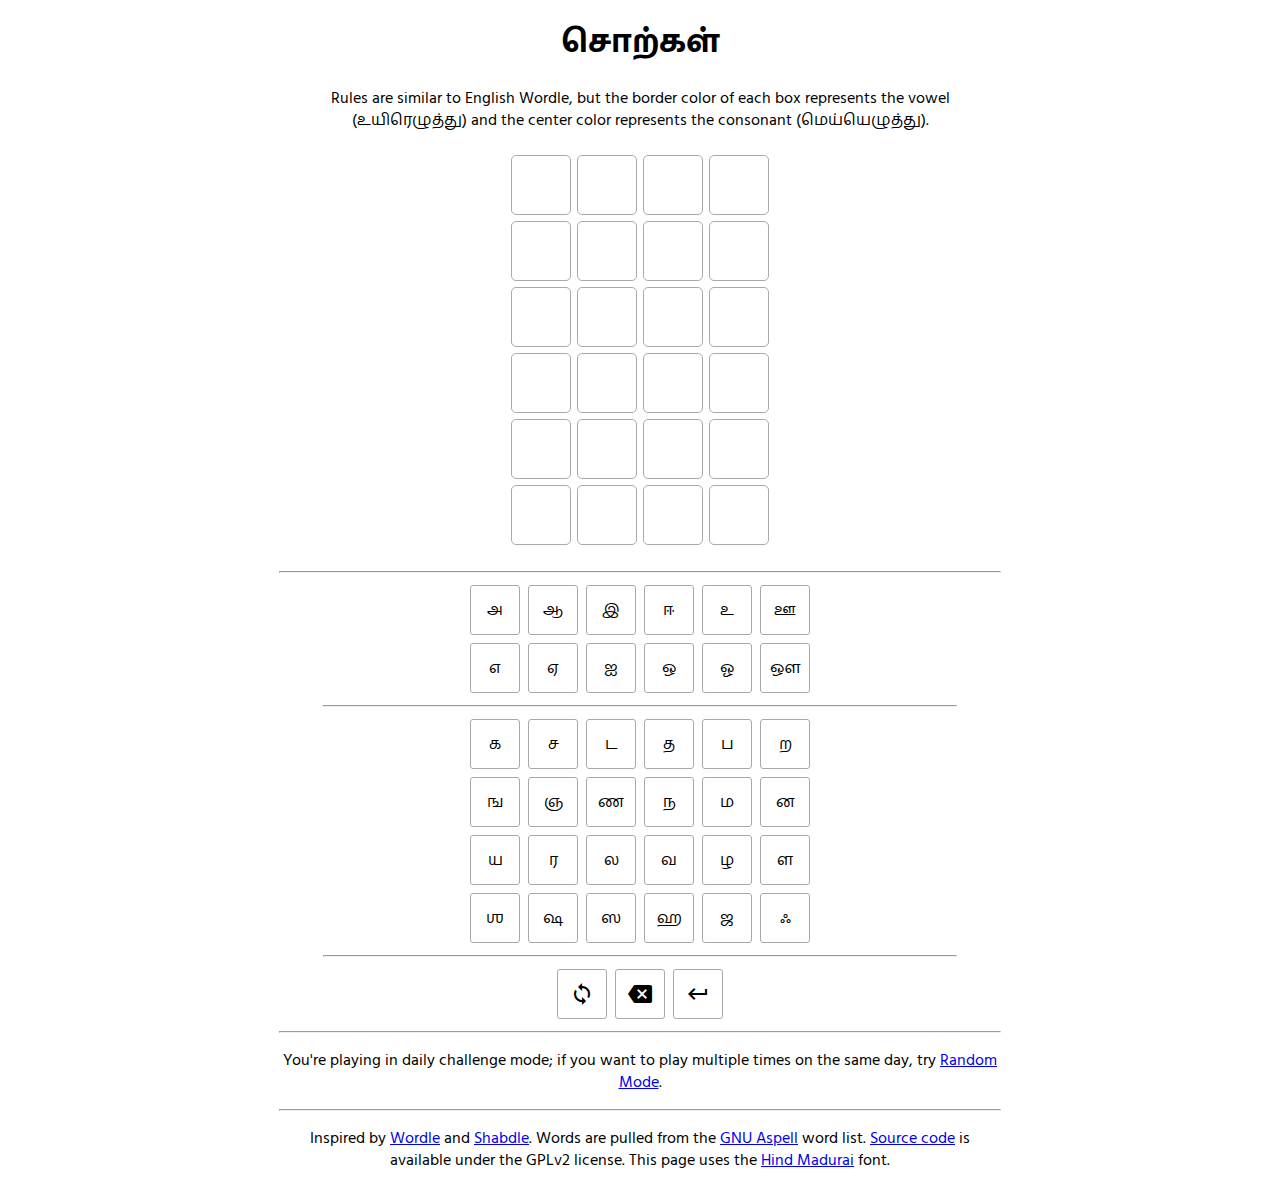
<file: index.html>
<!doctype html>
<html lang="en">
  <head>
    <title>சொற்கள்</title>
    <meta charset="utf-8"/>
    <meta property="og:title" content="சொற்கள் (Tamil Wordle)" />
    <meta property="og:description" content="A Wordle-like game using Tamil 
    words." />
    <meta property="og:type" content="website" />
    <meta property="og:url" content="https://aks.io/tamil-wordle" />
    <meta property="og:url" content="https://aks.io/tamil-wordle" />
    <meta name="author" content="Akshay Srivatsan" />
    <meta name="description" content="A Wordle-like game using Tamil words." />
    <link rel="shortcut icon" href="https://aks.io/assets/img/favicon.png" />

    <meta name="viewport" content="width=device-width, initial-scale=1">
    <link rel="preconnect" href="https://fonts.googleapis.com">
    <link rel="preconnect" href="https://fonts.gstatic.com" crossorigin>
    <link href="https://fonts.googleapis.com/icon?family=Material+Icons" rel="stylesheet">
   <link href="https://fonts.googleapis.com/css2?family=Hind&family=Hind+Madurai&display=swap" rel="stylesheet"> 
   <link href="index.css" rel="stylesheet"> 
  </head>
  <body>
    <h1>சொற்கள்</h1>
    <p>Rules are similar to English Wordle, but the border color of each box 
    represents the vowel (உயிரெழுத்து) and the center color represents the consonant 
    (மெய்யெழுத்து).</p>
    <p class="show-in-random-mode hidden">
    You are playing in random mode; every time you visit this page, you'll get 
    a new word.  If you want to play the daily challenge, try <a 
    href="?">Wordle Mode</a>.
    </p>
    <div id="container">
      <div id="guesses">
        <!-- populated by JS -->
      </div>
    </div>
    <div id="message">
      <!-- populated from JS -->
    </div>
    <div id="link">
      <!-- populated from JS -->
    </div>
    <div id="copycontainer">
      <button id="copyresults">Copy results to clipboard</button>
    </div>
    <hr/>
    <div id="keyboard">
      <div id="vowels">
        <div>
          <div id="a" class="vowel">அ</div>
          <div id="aa" class="vowel">ஆ</div>
          <div id="i" class="vowel">இ</div>
          <div id="ii" class="vowel">ஈ</div>
          <div id="u" class="vowel">உ</div>
          <div id="uu" class="vowel">ஊ</div>
        </div>
        <div>
          <div id="e" class="vowel">எ</div>
          <div id="ee" class="vowel">ஏ</div>
          <div id="ai" class="vowel">ஐ</div>
          <div id="o" class="vowel">ஒ</div>
          <div id="oo" class="vowel">ஓ</div>
          <div id="au" class="vowel">ஔ</div>
        </div>
      </div>
      <hr/>
      <div id="consonants">
        <div>
          <div id="k" class="consonant">க</div>
          <div id="c" class="consonant">ச</div>
          <div id="t" class="consonant">ட</div>
          <div id="th" class="consonant">த</div>
          <div id="p" class="consonant">ப</div>
          <div id="rr" class="consonant">ற</div>
        </div>
        <div>
          <div id="ng" class="consonant">ங</div>
          <div id="ny" class="consonant">ஞ</div>
          <div id="nd" class="consonant">ண</div>
          <div id="n" class="consonant">ந</div>
          <div id="m" class="consonant">ம</div>
          <div id="nn" class="consonant">ன</div>
        </div>
        <div>
          <div id="y" class="consonant">ய</div>
          <div id="r" class="consonant">ர</div>
          <div id="l" class="consonant">ல</div>
          <div id="v" class="consonant">வ</div>
          <div id="zh" class="consonant">ழ</div>
          <div id="ll" class="consonant">ள</div>
        </div>
        <div>
          <div id="shh" class="consonant">ஶ</div>
          <div id="sh" class="consonant">ஷ</div>
          <div id="s" class="consonant">ஸ</div>
          <div id="h" class="consonant">ஹ</div>
          <div id="j" class="consonant">ஜ</div>
          <div id="visarga" class="consonant">ஃ</div>
        </div>
      </div>
      <hr/>
      <div id="controls">
        <div>
          <div id="reset" class="control"><i 
                         class="material-icons">loop</i></div>
          <div id="backspace" class="control"><i 
                             class="material-icons">backspace</i></div>
          <div id="enter" class="control"><i 
                         class="material-icons">keyboard_return</i></div>
        </div>
      </div>
    </div>
    <hr class="show-in-wordle-mode hidden"/>
    <p class="show-in-wordle-mode hidden">You're playing in daily challenge mode; if 
    you want to play multiple times on the same day, try <a href="?mode=random">Random Mode</a>.</p>
    <hr/>
    <footer>
      <p>
      Inspired by <a href="https://www.powerlanguage.co.uk/wordle/">Wordle</a> 
      and <a href="https://kach.github.io/shabdle/">Shabdle</a>.  Words are 
      pulled from the <a 
             href="https://ftp.gnu.org/gnu/aspell/dict/0index.html">GNU 
             Aspell</a> word list.  <a 
             href="https://github.com/Akshay-Srivatsan/tamil-wordle">Source 
             code</a> is available under the GPLv2 license.  This page uses the 
           <a href="https://github.com/itfoundry/hind-madurai">Hind Madurai</a> 
           font.
      </p>
    </footer>
    <script src="index.js"></script>
  </body>
</html>
</file>
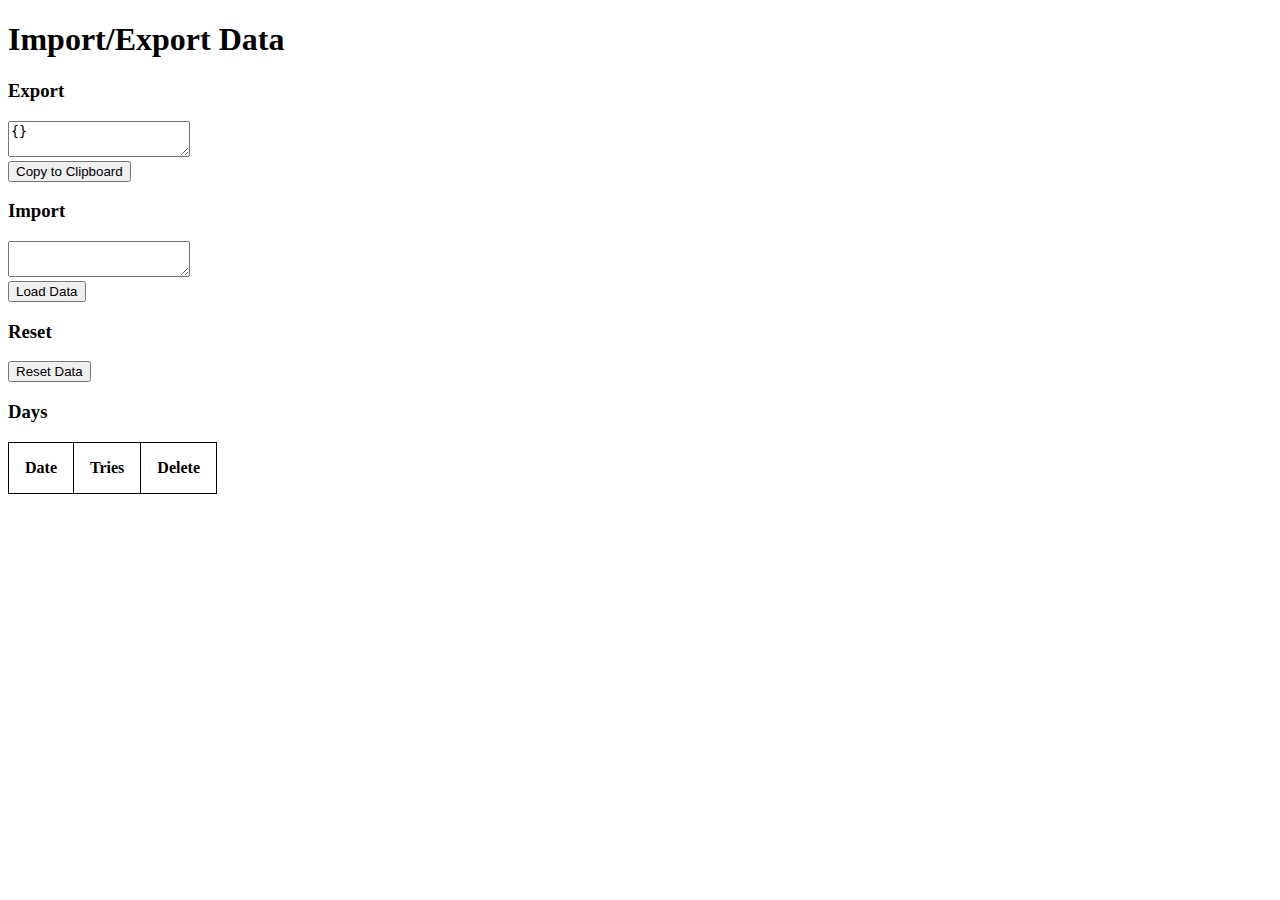
<file: data.html>
<!DOCTYPE html>
<html>
  <head>
    <meta charset="utf-8" />
    <style>
      table,
      tr,
      th,
      td {
        border: 1px solid;
        border-collapse: collapse;
      }

      th,
      td {
        padding: 1em;
        text-align: center;
      }
    </style>
  </head>
  <body>
    <h1>Import/Export Data</h1>
    <section>
      <h3>Export</h3>
      <textarea id="d_out" readonly> </textarea>
      <div id="out_msg"></div>
      <button id="copy">Copy to Clipboard</button>
    </section>
    <section>
      <h3>Import</h3>
      <textarea id="d_in"></textarea>
      <div id="in_msg"></div>
      <button id="load">Load Data</button>
    </section>
    <section>
      <h3>Reset</h3>
      <button id="reset">Reset Data</button>
    </section>
    <section>
      <h3>Days</h3>
      <table id="days">
        <tr>
          <th>Date</th>
          <th>Tries</th>
          <th>Delete</th>
        </tr>
      </table>
    </section>
    <script type="text/javascript">
      let s = JSON.stringify(localStorage);
      d_out.value = s;
      copy.onclick = () => {
        navigator.clipboard.writeText(s);
        out_msg.innerHTML = "Copied!";
      };
      load.onclick = () => {
        let y = null;
        try {
          y = JSON.parse(d_in.value);
        } catch (e) {
          in_msg.innerHTML = e;
          return;
        }
        let n = 0;
        for (let k in y) {
          if (localStorage.getItem(k) === null) {
            localStorage.setItem(k, y[k]);
            console.log(`Imported ${k}.`);
            n++;
          }
        }
        in_msg.innerHTML = `Imported ${n} items.`;
        setTimeout(() => location.reload(), 3000);
      };
      reset.onclick = () => {
        if (!confirm("Are you sure you want to delete all your history?"))
          return;
        localStorage.clear();
        location.reload();
      };
      let keys = [];
      for (let i = 0; i < localStorage.length; i++) {
        let k = localStorage.key(i);
        let v = localStorage.getItem(k);
        if (v === null) continue;
        keys.push(k);
      }

      keys.sort();

      for (let k of keys) {
        v = localStorage.getItem(k);
        console.log(k);
        console.log(v);
        d = k.split(":")[1];
        j = JSON.parse(v);
        console.log(d);

        let row = document.createElement("tr");
        let date = document.createElement("th");
        date.innerHTML = d;
        row.append(date);
        let tries = document.createElement("td");
        tries.innerHTML = j.guesses.length;
        row.append(tries);
        let rm = document.createElement("td");
        let button = document.createElement("button");
        button.innerHTML = "Delete";
        button.onclick = () => {
          if (!confirm("Are you sure?")) return;
          localStorage.removeItem(k);
          location.reload();
        };
        rm.append(button);
        row.append(rm);

        days.append(row);
      }
    </script>
  </body>
</html>
</file>
<file: index.css>
:root {
  --background-color: initial;
  --foreground-color: initial;

  --correct-color: #64dd17;
  --moved-color: #ffd600;
  --wrong-color: #424242;
  --enabled-color: initial;
  --disabled-color: #eceff1;

  --correct-fg-color: black;
  --moved-fg-color: black;
  --wrong-fg-color: white;
  --enabled-fg-color: initial;
  --disabled-fg-color: black;

  --active-color: #40c4ff;
  --border-color: darkgrey;
}

@media (prefers-color-scheme: dark) {
  :root {
    --background-color: #212121;
    --foreground-color: #fafafa;
    --link-color: #03a9f4;
    --link-visited-color: #b39ddb;

    --correct-color: #1b5e20;
    --moved-color: #f57f17;
    --wrong-color: #424242;
    --enabled-color: initial;
    --disabled-color: #212121;

    --correct-fg-color: white;
    --moved-fg-color: black;
    --wrong-fg-color: white;
    --enabled-fg-color: initial;
    --disabled-fg-color: grey;

    --active-color: #01579b;
    --border-color: #9e9e9e;
  }
}

html.random-mode {
  --background-color: #fff3e0;
}
@media (prefers-color-scheme: dark) {
  html.random-mode {
    --background-color: #401600;
    --wrong-color: #212121;
    --disabled-fg-color: grey;
  }
}

body {
  font-family: "Hind Madurai", sans-serif;
}

html {
  color: var(--foreground-color);
  background: var(--background-color);
}

@media (prefers-color-scheme: dark) {
  a {
    color: var(--link-color);
  }

  a:visited {
    color: var(--link-visited-color);
  }
}

#container {
  display: flex;
  flex-direction: row;
  align-items: center;
  justify-content: center;
}

#guesses {
  display: flex;
  flex-direction: column;
  margin-bottom: 10px;
  padding: 5px;
}

.guess {
  display: flex;
  flex-direction: row;
}

.letter {
  display: grid;
  background: var(--background-color);
  width: 60px;
  height: 60px;
  font-size: 14pt;
  place-items: center;
  border: 1px solid var(--border-color);
  margin: 3px;
  box-sizing: border-box;
  transition: all 0.25s ease;
  border-radius: 5px;
}

.letter.wrongVowel {
  border: 5px solid var(--wrong-color);
}

.letter.wrongConsonant {
  background: var(--wrong-color);
  color: var(--wrong-fg-color);
}

.letter.movedVowel {
  border: 5px solid var(--moved-color);
}

.letter.movedConsonant {
  background: var(--moved-color);
  color: var(--moved-fg-color);
}

.letter.correctVowel {
  border: 5px solid var(--correct-color);
}

.letter.correctConsonant {
  background: var(--correct-color);
  color: var(--correct-fg-color);
}

#keyboard {
  display: flex;
  flex-direction: column;
  align-items: center;
  justify-content: center;
}

#keyboard hr {
  width: 50%;
}

#vowels,
#consonants,
#controls {
  display: flex;
  flex-direction: column;
  align-items: center;
  justify-content: center;
  pointer-events: none;
}

#vowels div,
#consonants div,
#controls div {
  display: flex;
  flex-direction: row;
  justify-content: center;
  align-items: center;
  pointer-events: auto;
}

.vowel,
.consonant,
.control {
  background: var(--enabled-color);
  color: var(--enabled-fg-color);
  border: 1px solid var(--border-color);
  font-size: 12pt;
  margin: 3pt;
  display: grid;
  place-items: center;
  width: 50px;
  height: 50px;
  border-radius: 3px;
  transition: 0.1s;
  box-sizing: border-box;
  user-select: none;
  cursor: pointer;
}

.vowel:active,
.consonant:active,
.control:active {
  background: var(--active-color);
}

.vowel.wrong,
.consonant.wrong {
  border: 2px solid var(--wrong-color);
  background-color: var(--wrong-color);
  color: var(--wrong-fg-color);
}

.vowel.moved,
.consonant.moved {
  border: 2px solid var(--moved-color);
  background-color: var(--moved-color);
  color: var(--moved-fg-color);
}

.vowel.correct,
.consonant.correct {
  border: 2px solid var(--correct-color);
  background-color: var(--correct-color);
  color: var(--correct-fg-color);
}

.vowel.disabled,
.consonant.disabled,
.control.disabled {
  background-color: var(--disabled-color);
  color: var(--disabled-fg-color);
}

#message {
  width: 100%;
  text-align: center;
}

#message.won {
  font-size: 16pt;
}

#link {
  text-align: center;
}

#copyresults {
  display: none;
  margin: 0 auto;
}

#copyresults.won {
  display: block;
}

h1,
p {
  text-align: center;
  max-width: 720px;
  margin-left: auto;
  margin-right: auto;
}

.hidden {
  display: none;
}

.show-in-random-mode {
  font-weight: bold;
}

hr {
  max-width: 720px;
}

footer {
  margin: 0, auto;
  display: block;
  text-align: center;
}
</file>
